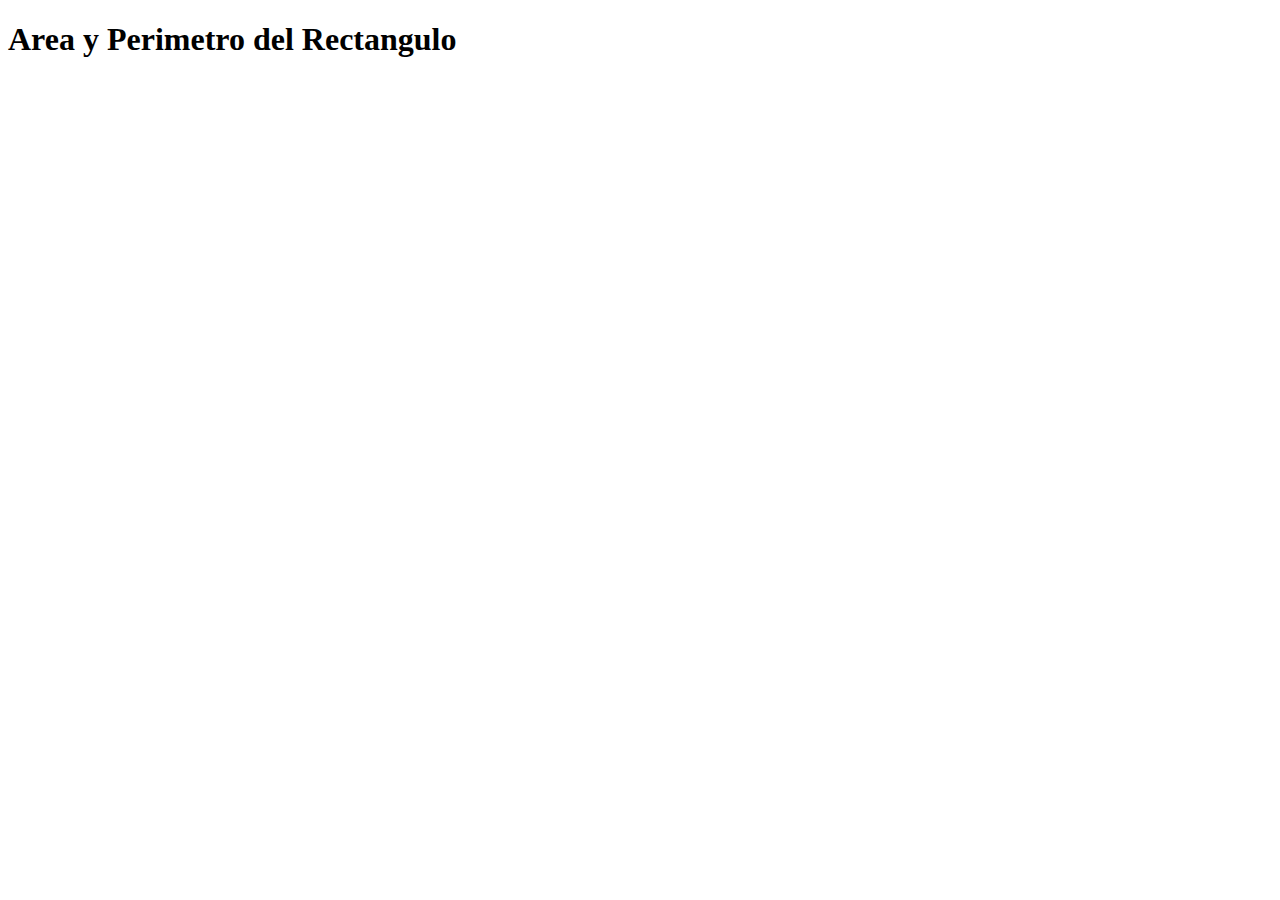
<file: Tareas_Desarrollo_Web_paramodulo5/Modulo_2/Clase_3/index.html>
<!DOCTYPE html>
<html lang="en">
<head>
    <meta charset="UTF-8">
    <meta name="viewport" content="width=device-width, initial-scale=1.0">
    <title>Document</title>
    <script src="./app.js"></script>
</head>
<body>

    <h1>Area y Perimetro del Rectangulo</h1>
    
</body>
</html>
</file>
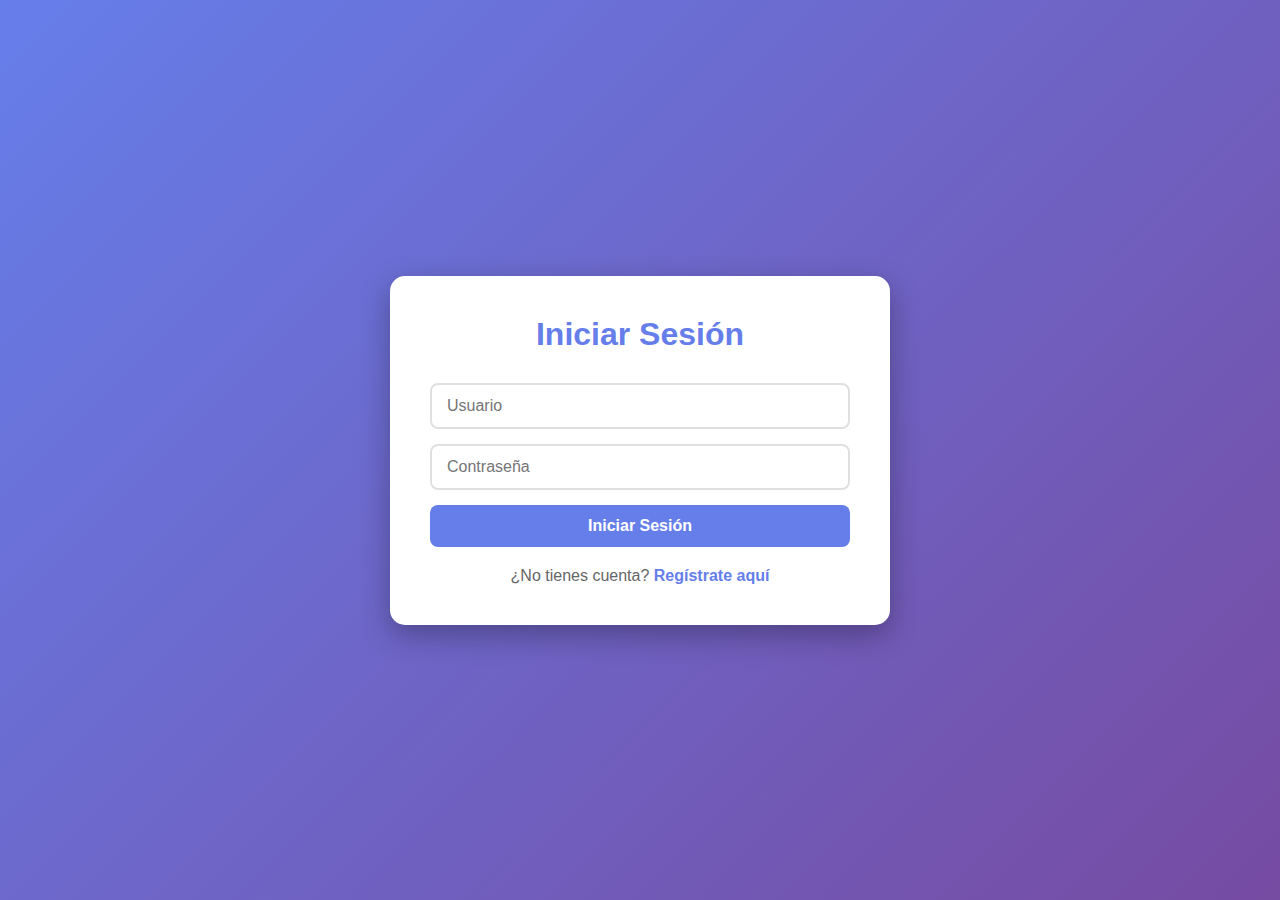
<file: Tareas_Desarrollo_Web_paramodulo5/Modulo_3/Caso_practico/dashboard.html>
<!DOCTYPE html>
<html lang="en">
<head>
    <meta charset="UTF-8">
    <meta name="viewport" content="width=device-width, initial-scale=1.0">
    <title>Dashboard - Sistema de Usuarios</title>
    <link rel="stylesheet" href="./style.css">
</head>
<body>
    <div class="container">
        <div class="dashboard">
            <h1 id="welcomeMessage"></h1>
            
            <div class="user-info" id="userInfo"></div>
            
            <div class="buttons">
                <button id="btnGet" class="btn-primary">Petición GET</button>
                <button id="btnPost" class="btn-secondary">Petición POST</button>
                <button id="btnLogout" class="btn-logout">Cerrar Sesión</button>
            </div>
            
            <div id="apiResponse" class="api-response"></div>
        </div>
    </div>
    <script src="./dashboard.js"></script>
</body>
</html>
</file>
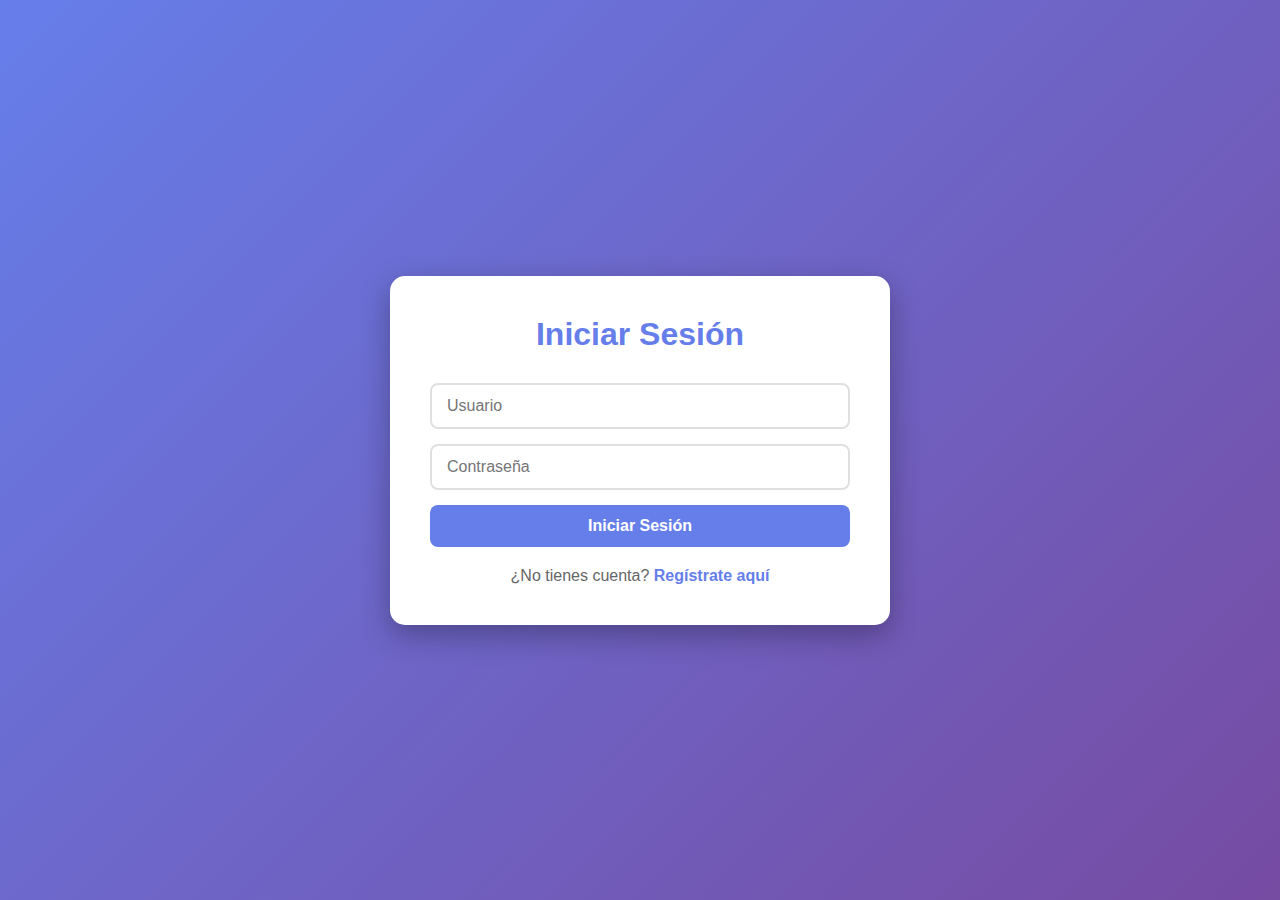
<file: Tareas_Desarrollo_Web_paramodulo5/Modulo_3/Caso_practico/login.html>
<!DOCTYPE html>
<html lang="en">
<head>
    <meta charset="UTF-8">
    <meta name="viewport" content="width=device-width, initial-scale=1.0">
    <title>Login - Sistema de Usuarios</title>
    <link rel="stylesheet" href="./style.css">
</head>
<body>
    <div class="container">
        <div class="form-container" id="loginForm">
            <h1>Iniciar Sesión</h1>
            <form id="formLogin">
                <input type="text" id="loginUsername" placeholder="Usuario" required>
                <input type="password" id="loginPassword" placeholder="Contraseña" required>
                <button type="submit">Iniciar Sesión</button>
            </form>
            <p class="toggle-text">¿No tienes cuenta? <span id="showRegister">Regístrate aquí</span></p>
            <div id="loginError" class="error-message"></div>
        </div>

        <div class="form-container hidden" id="registerForm">
            <h1>Registrarse</h1>
            <form id="formRegister">
                <input type="text" id="regUsername" placeholder="Usuario" required>
                <input type="password" id="regPassword" placeholder="Contraseña" required>
                <input type="number" id="regAge" placeholder="Edad" required>
                <input type="email" id="regEmail" placeholder="Email" required>
                <input type="text" id="regCountry" placeholder="País" required>
                <button type="submit">Registrarse</button>
            </form>
            <p class="toggle-text">¿Ya tienes cuenta? <span id="showLogin">Inicia sesión aquí</span></p>
            <div id="registerError" class="error-message"></div>
        </div>
    </div>
    <script src="./login.js"></script>
</body>
</html>
</file>
<file: Tareas_Desarrollo_Web_paramodulo5/Modulo_3/Caso_practico/style.css>
* {
    margin: 0;
    padding: 0;
    box-sizing: border-box;
}

body {
    font-family: 'Segoe UI', Tahoma, Geneva, Verdana, sans-serif;
    background: linear-gradient(135deg, #667eea 0%, #764ba2 100%);
    min-height: 100vh;
    display: flex;
    justify-content: center;
    align-items: center;
    padding: 20px;
}

.container {
    width: 100%;
    max-width: 500px;
}

.form-container {
    background: #fff;
    border-radius: 15px;
    padding: 40px;
    box-shadow: 0 10px 30px rgba(0, 0, 0, 0.3);
}

.hidden {
    display: none;
}

h1 {
    text-align: center;
    color: #667eea;
    margin-bottom: 30px;
    font-size: 2em;
}

form {
    display: flex;
    flex-direction: column;
    gap: 15px;
}

input {
    padding: 12px 15px;
    border: 2px solid #e0e0e0;
    border-radius: 8px;
    font-size: 1em;
    transition: border-color 0.3s;
}

input:focus {
    outline: none;
    border-color: #667eea;
}

button {
    padding: 12px;
    background: #667eea;
    color: #fff;
    border: none;
    border-radius: 8px;
    font-size: 1em;
    font-weight: bold;
    cursor: pointer;
    transition: background 0.3s;
}

button:hover {
    background: #764ba2;
}

.toggle-text {
    text-align: center;
    margin-top: 20px;
    color: #666;
}

.toggle-text span {
    color: #667eea;
    cursor: pointer;
    font-weight: bold;
}

.toggle-text span:hover {
    text-decoration: underline;
}

.error-message {
    color: #e74c3c;
    text-align: center;
    margin-top: 15px;
    font-weight: bold;
    display: none;
}

.dashboard {
    background: #fff;
    border-radius: 15px;
    padding: 40px;
    box-shadow: 0 10px 30px rgba(0, 0, 0, 0.3);
    max-width: 800px;
    margin: 0 auto;
}

.user-info {
    background: #f8f9fa;
    padding: 20px;
    border-radius: 10px;
    margin-bottom: 30px;
}

.user-info p {
    margin: 8px 0;
    color: #333;
}

.user-info span {
    font-weight: bold;
    color: #667eea;
}

.buttons {
    display: flex;
    gap: 15px;
    margin-bottom: 30px;
    flex-wrap: wrap;
    justify-content: center;
}

.btn-primary {
    background: #28a745;
}

.btn-primary:hover {
    background: #218838;
}

.btn-secondary {
    background: #007bff;
}

.btn-secondary:hover {
    background: #0056b3;
}

.btn-logout {
    background: #dc3545;
}

.btn-logout:hover {
    background: #c82333;
}

.api-response {
    background: #f8f9fa;
    border-radius: 10px;
    padding: 20px;
    min-height: 100px;
    max-height: 400px;
    overflow-y: auto;
}

.api-response h3 {
    color: #667eea;
    margin-bottom: 15px;
}

.api-response pre {
    background: #fff;
    padding: 15px;
    border-radius: 5px;
    overflow-x: auto;
    border: 1px solid #e0e0e0;
}

.success-message {
    background: #d4edda;
    color: #155724;
    padding: 15px;
    border-radius: 8px;
    margin-bottom: 20px;
    text-align: center;
}
</file>
